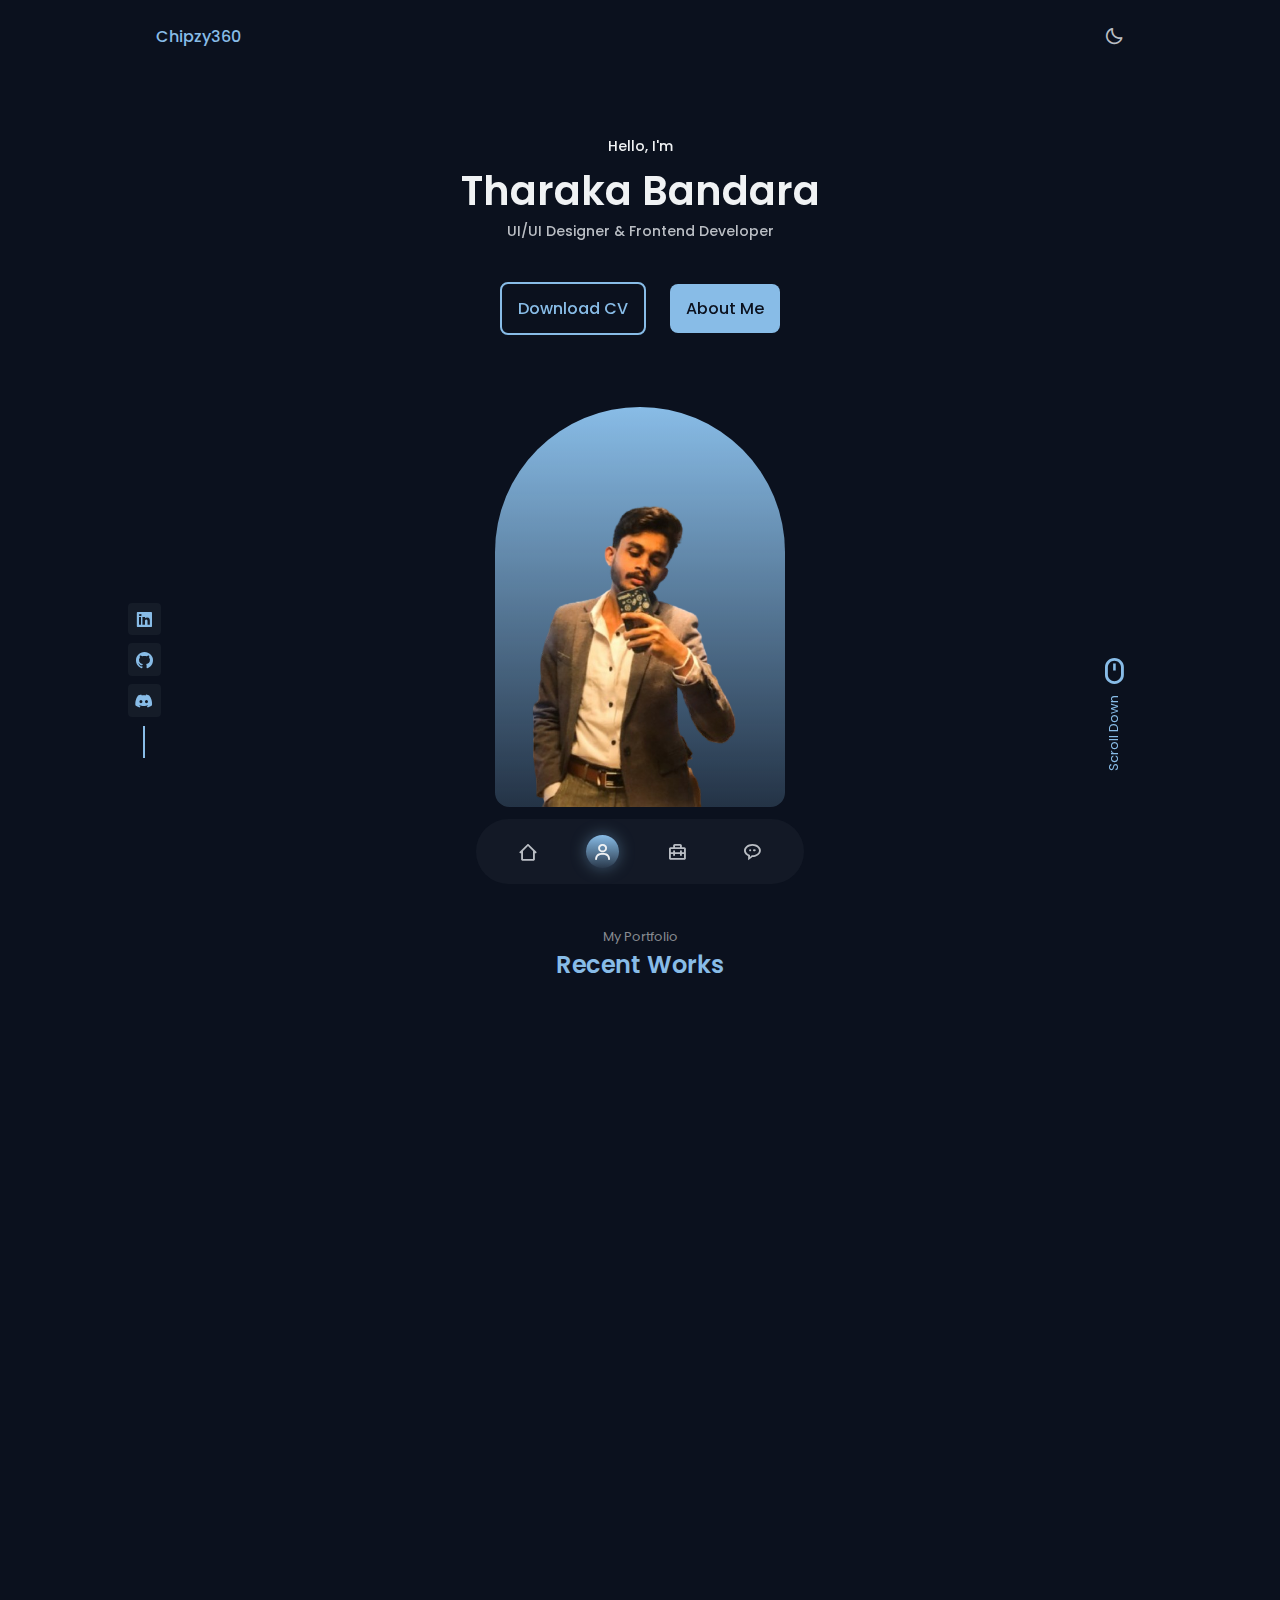
<file: index1.html>
<!DOCTYPE html>
    <html lang="en">
    <head>
        <meta charset="UTF-8">
        <meta name="viewport" content="width=device-width, initial-scale=1.0">

        <!--=============== FAVICON ===============-->
        <link rel="shortcut icon" href="assets/img/icons8-p-32.png" type="image/x-icon">

        <!--=============== BOXICONS ===============-->
        <link href='https://unpkg.com/boxicons@2.1.4/css/boxicons.min.css' rel='stylesheet'>

        <!--=============== SWIPER CSS ===============-->
        <link rel="stylesheet" href="assets/css/swiper-bundle.min.css">

        <!--=============== CSS ===============-->
        <link rel="stylesheet" href="assets/css/styles2.css">

        <title> Projects</title>
    </head>
    <body>
        <!--=============== HEADER ===============-->
        <header class="header" id="header">
            <nav class="nav container">
                <a href="#" class="nav__logo">Chipzy360</a>

                <div class="nav__menu">
                    <ul class="nav__list">
                        <li class="nav__item">
                            <a href="index.html" class="nav__link ">
                                <i class='bx bx-home-alt-2'></i>
                            </a>
                        </li>

                        <li class="nav__item">
                            <a href="#home" class="nav__link active-link">
                                <i class='bx bx-user'></i>
                            </a>
                        </li>                        
                        
                        <li class="nav__item">
                            <a href="#work" class="nav__link ">
                                <i class='bx bx-briefcase-alt-2'></i>
                            </a>
                        </li>

                        <li class="nav__item">
                            <a href="index.html" class="nav__link ">
                                <i class='bx bx-message-rounded-dots'></i>
                            </a>
                        </li>

                        
                    </ul>
                </div>
                <!-- theme chane button -->
                <i class='bx bx-moon change-theme' id="theme-button" ></i>
            </nav>
        </header>

        <!--=============== MAIN ===============-->
        <main class="main">
            <!--=============== HOME ===============-->
            <section class="home section" id="home">
                <div class="home__container containe grid">
                    <div class="home__data">
                        <span class="home__greeting">Hello, I'm</span>
                        <h1 class="home__name">Tharaka Bandara</h1>
                        <h3 class="home__education">UI/UI Designer & Frontend Developer</h3>

                        <div class="home__buttons">
                            <a download="" href="pdf/Tharaka_Bandara_Resume.pdf" class="button button--ghost">
                                Download CV
                            </a>

                            <a href="#about" class="button">About Me</a>
                        </div>
                    </div>

                    <div class="home__handle">
                        <img src="assets/img/perfil1.png" alt="" class="home__img">
                    </div>

                    <div class="home__social">
                        <a href="https://www.linkedin.com/in/tharaka-vimukthi-44a316201" target="_blank" class="home__social-link">
                            <i class='bx bxl-linkedin-square'  ></i>
                        </a>

                        <a href="https://github.com/Chipzy98" target="_blank" class="home__social-link">
                            <i class='bx bxl-github'></i>
                        </a>

                        <a href="https://discord.com/invite/8Pk3hgWb" target="_blank" class="home__social-link">
                            <i class='bx bxl-discord-alt'></i>
                        </a>
                    </div>

                    <a href="#about" class="home__scroll">
                        <i class='bx bx-mouse home__scroll-icon'></i>
                        <span class="home__scroll-name">Scroll Down</span>
                    </a>
                </div>
            </section>
            
            <!--=============== ABOUT ===============-->
            <!-- <section class="about section" id="about">
                
            </section> -->

            <!--=============== SKILLS ===============-->
            <!-- <section class="skills section" id="skills">
                
            </section> -->

            <!--=============== SERVICES ===============-->
            <!-- <section class="services section">
                
            </section> -->

            <!--=============== WORK ===============-->
            <section class="work section" id="work">
                <span class="section__subtitle">My Portfolio</span>
                <h2 class="section__title">Recent Works</h2>

                <div class="work__filters">
                    <span class="work__item active-work" data-filter='all'>All</span>
                    <span class="work__item" data-filter='.ui'>Designs</span>
                    <span class="work__item" data-filter='.frontend'>Frontend</span>
                    <span class="work__item" data-filter='.others'>Others</span>
                </div>

                <div class="works__container container grid">
                    <div class="work__card mix ui">
                        <img src="assets/img/Pixel 7a.png" alt="" class="work__img">

                        <h3 class="work__title">Mobile Dashboard Android</h3>

                        <a href="https://www.figma.com/design/qPeSl1GYrF8YJWXo4ixf1y/Mobile-Dashboard?node-id=0-1&t=maSUX9XV8XuB0s0l-1" class="work__button">
                            Demo <i class='bx bx-right-arrow-alt work__icon'></i>
                        </a>                        
                    </div>

                    <div class="work__card mix ui">
                        <img src="assets/img/project1.png" alt="" class="work__img">

                        <h3 class="work__title">Event Management System</h3>

                        <a href="https://www.figma.com/design/6YnFisCUnCAnDz7RPV7QIW/Event-Management-System?node-id=0-1&t=j4E6SUJtxhNLM7eA-1" class="work__button">
                            Demo <i class='bx bx-right-arrow-alt work__icon'></i>
                        </a>                        
                    </div>

                    <div class="work__card mix ui">
                        <img src="assets/img/project3.png" alt="" class="work__img">

                        <h3 class="work__title">Heal Life (Health Care)</h3>

                        <a href="https://www.figma.com/design/xpe05z7kqXFxcWe5TuqTam/Healthcare-e-commerce-applications-UI%2FUX-Design?t=1Tr7ejMQqu1aaGxg-1" class="work__button">
                            Demo <i class='bx bx-right-arrow-alt work__icon'></i>
                        </a>                        
                    </div>

                    <div class="work__card mix ui">
                        <img src="assets/img/project4.png" alt="" class="work__img">

                        <h3 class="work__title">Ocean One Hotel</h3>

                        <a href="https://www.figma.com/design/jD0s6FiubSl11fPhsEQuFs/Ocean-One-Hotel-Sri-Lanka?node-id=0-1&t=2CG6hUrkYYkOg79q-1" class="work__button">
                            Demo <i class='bx bx-right-arrow-alt work__icon'></i>
                        </a>                        
                    </div>

                    <div class="work__card mix ui">
                        <img src="assets/img/project2.png" alt="" class="work__img">

                        <h3 class="work__title">Photographer Portfolio</h3>

                        <a href="https://www.figma.com/design/9IAesxtG22j66st2GN1cPx/Photographer-Portfolio?t=1Tr7ejMQqu1aaGxg-1" class="work__button">
                            Demo <i class='bx bx-right-arrow-alt work__icon'></i>
                        </a>                        
                    </div>

                    <!-- 2nd set -->

                    <div class="work__card mix ui">
                        <img src="assets/img/project5.png" alt="" class="work__img">

                        <h3 class="work__title">Luxury Hotel Webpage</h3>

                        <a href="https://www.figma.com/design/BKzAlfFvBb0AD0GZbGwaiM/Hotel-Website-Design-(Community)?t=1Tr7ejMQqu1aaGxg-1" class="work__button">
                            Demo <i class='bx bx-right-arrow-alt work__icon'></i>
                        </a>                        
                    </div>

                    <div class="work__card mix ui">
                        <img src="assets/img/project11.png" alt="" class="work__img">

                        <h3 class="work__title">IOS Smart Watch App</h3>

                        <a href="https://drive.google.com/drive/folders/1T8Nejf3boBmtJn-pymwr9-D6c6MErnP8?usp=drive_link" class="work__button">
                            Demo <i class='bx bx-right-arrow-alt work__icon'></i>
                        </a>                        
                    </div>

                    <div class="work__card mix ui">
                        <img src="assets/img/project12.png" alt="" class="work__img">

                        <h3 class="work__title">Mirabel Designs</h3>

                        <a href="https://www.figma.com/design/17sXwcxVjCiqlQYWh65sYA/Mirabel-Design-(Jewelry-Shop)?node-id=0-1&t=1Tr7ejMQqu1aaGxg-1" class="work__button">
                            Demo <i class='bx bx-right-arrow-alt work__icon'></i>
                        </a>                        
                    </div>

                    <div class="work__card mix ui">
                        <img src="assets/img/project13.png" alt="" class="work__img">

                        <h3 class="work__title">AI Chat Assistance</h3>

                        <a href="https://www.figma.com/design/iTplbRZSHdsJmBATak6ivX/Ai-Chat-Assistance?node-id=187-2195&t=1Tr7ejMQqu1aaGxg-1" class="work__button">
                            Demo <i class='bx bx-right-arrow-alt work__icon'></i>
                        </a>                        
                    </div>

                    <!-- 3rd set -->

                    <div class="work__card mix ui">
                        <img src="assets/img/project7.png" alt="" class="work__img">

                        <h3 class="work__title">Montesoori LMS</h3>

                        <a href="https://www.figma.com/design/lnRBzVGOiGd5tPa2vFVwFs/Montessori---LMS?node-id=0-1&t=5X0yj3G8t9DNuN5Z-1" class="work__button">
                            Demo <i class='bx bx-right-arrow-alt work__icon'></i>
                        </a>                        
                    </div>

                    <div class="work__card mix ui">
                        <img src="assets/img/project9.png" alt="" class="work__img">

                        <h3 class="work__title">Photographer Web Page</h3>

                        <a href="https://www.figma.com/design/HuC77l2rlqaV3qizTerHV0/WEB-For-Photographer?node-id=0-1&t=SkkOOsGaw6vWld37-1" class="work__button">
                            Demo <i class='bx bx-right-arrow-alt work__icon'></i>
                        </a>                        
                    </div>

                    <div class="work__card mix ui">
                        <img src="assets/img/project10.png" alt="" class="work__img">

                        <h3 class="work__title">COCO Doctor Mobile App</h3>

                        <a href="https://drive.google.com/file/d/1x0US_e2TrSfDoEEwLVMNoeRozhoC0BLc/view?usp=sharing" class="work__button">
                            Demo <i class='bx bx-right-arrow-alt work__icon'></i>
                        </a>                        
                    </div>

                    <div class="work__card mix ui">
                        <img src="assets/img/project6.png" alt="" class="work__img">

                        <h3 class="work__title">Travel Agency Website</h3>

                        <a href="https://www.figma.com/design/PI5zT4DVl8GaPBcNn8Qbl2/Travel-Agency?t=09QAQntKkykPKAyf-1" class="work__button">
                            Demo <i class='bx bx-right-arrow-alt work__icon'></i>
                        </a>                        
                    </div>

                    <div class="work__card mix ui">
                        <img src="assets/img/project15.png" alt="" class="work__img">

                        <h3 class="work__title">Clothing Store Web</h3>

                        <a href="https://www.figma.com/design/KBXrH94UPo5u3foryLVVwK/Cloth-Store-%7C-Fashion-Store-%7C-E-commerce-UI-Kit-(Community)?node-id=0-1&t=09QAQntKkykPKAyf-1" class="work__button">
                            Demo <i class='bx bx-right-arrow-alt work__icon'></i>
                        </a>                        
                    </div>

                    <!-- 4th set -->

                    <div class="work__card mix ui">
                        <img src="assets/img/project8.png" alt="" class="work__img">

                        <h3 class="work__title">Restaurant Web Page</h3>

                        <a href="https://drive.google.com/drive/folders/1Ij0QWP8fuuXyGr7BZQZj67Kgm2ZbeHQL?usp=drive_link" class="work__button">
                            Demo <i class='bx bx-right-arrow-alt work__icon'></i>
                        </a>                        
                    </div>

                    <div class="work__card mix ui">
                        <img src="assets/img/project14.png" alt="" class="work__img">

                        <h3 class="work__title">Sing-In / Sing-out Page</h3>

                        <a href="https://www.figma.com/design/EKZV08j40tJ2vmoCPPXRGg/Sign-in-%2F-Sign-up-for-Clothing-Brand-UI?t=09QAQntKkykPKAyf-1" class="work__button">
                            Demo <i class='bx bx-right-arrow-alt work__icon'></i>
                        </a>                        
                    </div>       

                    <!-- frontend-->
                    <div class="work__card mix frontend">
                        <img src="assets/img/project12.png" alt="" class="work__img">

                        <h3 class="work__title">Mirabel Designs</h3>

                        <a href="https://github.com/Chipzy98/MirabelJewels.git" class="work__button">
                            Demo <i class='bx bx-right-arrow-alt work__icon'></i>
                        </a>                        
                    </div>

                    <div class="work__card mix frontend">
                        <img src="assets/img/project17.png" alt="" class="work__img">

                        <h3 class="work__title">Colombo Maths Web page</h3>

                        <a href="https://github.com/Chipzy98/ColomboMaths.git" class="work__button">
                            Demo <i class='bx bx-right-arrow-alt work__icon'></i>
                        </a>                        
                    </div>

                    <div class="work__card mix frontend">
                        <img src="assets/img/project16.png" alt="" class="work__img">

                        <h3 class="work__title">Heal Well Hospital Management System</h3>

                        <a href="https://github.com/Chipzy98/pos--Hospital-management-system-healwell-.git" class="work__button">
                            Demo <i class='bx bx-right-arrow-alt work__icon'></i>
                        </a>                        
                    </div>

                    <div class="work__card mix frontend">
                        <img src="assets/img/project18.png" alt="" class="work__img">

                        <h3 class="work__title">Library Management System</h3>

                        <a href="https://github.com/Chipzy98/Library-System.git" class="work__button">
                            Demo <i class='bx bx-right-arrow-alt work__icon'></i>
                        </a>                        
                    </div>

                    <!-- others -->

                    <div class="work__card mix others">
                        <img src="assets/img/project7.png" alt="" class="work__img">

                        <h3 class="work__title">Asian Pearl Montesoori LMS</h3>

                        <a href="https://github.com/Chipzy98/Asian-Pearl-LMS.git" class="work__button">
                            Demo <i class='bx bx-right-arrow-alt work__icon'></i>
                        </a>                        
                    </div>

                    <div class="work__card mix others">
                        <img src="assets/img/project119.png" alt="" class="work__img">

                        <h3 class="work__title">Car Wash Management System</h3>

                        <a href="https://github.com/Chipzy98/CarwashManagementSystem.git" class="work__button">
                            Demo <i class='bx bx-right-arrow-alt work__icon'></i>
                        </a>                        
                    </div>

                    <div class="work__card mix others">
                        <img src="assets/img/project16.png" alt="" class="work__img">

                        <h3 class="work__title">Heal Well Hospital Management System</h3>

                        <a href="https://github.com/Chipzy98/pos--Hospital-management-system-healwell-.git" class="work__button">
                            Demo <i class='bx bx-right-arrow-alt work__icon'></i>
                        </a>                        
                    </div>

                </div>
            </section>

            <!--=============== TESTIMONIALS ===============-->
            <!-- <section class="testimonial section">
                
            </section> -->

            <!--=============== CONTACT ===============-->
            <!-- <section class="contact section" id="contact">
                
            </section> -->
        </main>

        <!--=============== FOOTER ===============-->
        <footer class="footer">
            <div class="footer__container container">
                <h1 class="footer__title">Chipzy360</h1>

                <ul class="footer__list">
                    <li>
                        <a href="#home" class="footer__link">Home</a>
                    </li>

                    <li>
                        <a href="#work" class="footer__link">Projects</a>
                    </li>

                    <li>
                        <a href="#contact" class="footer__link">Contact</a>
                    </li>
                </ul>

                <ul class="footer__social">
                    <a href="https://www.linkedin.com/in/tharaka-vimukthi-44a316201" class="footer__social-link">
                        <i class='bx bxl-linkedin-square'  ></i>
                    </a>

                    <a href="https://github.com/Chipzy98" class="footer__social-link">
                        <i class='bx bxl-github'></i>
                    </a>

                    <a href="https://discord.com/invite/8Pk3hgWb" class="footer__social-link">
                        <i class='bx bxl-discord-alt'></i>
                    </a>
                </ul>

                <span class="footer__copy">
                    Chipzy360 &#169; All Right Reserved
                </span>
            </div>
        </footer>

        <!--=============== SCROLLREVEAL ===============-->
        <script src="assets/2js/scrollreveal1.min.js"></script>

        <!--=============== SWIPER JS ===============-->
        <!-- <script src=""></script> -->

        <!--=============== MIXITUP FILTER ===============-->
        <script src="assets/2js/mixitup.min.js"></script>

        <!--=============== MAIN JS ===============-->
        <script src="assets/2js/main1.js"></script>
    </body>
</html>
</file>
<file: assets/css/styles2.css>
/*=============== GOOGLE FONTS ===============*/
@import url("https://fonts.googleapis.com/css2?family=Poppins:wght@400;500;600&display=swap");

/*=============== VARIABLES CSS ===============*/
:root {
  --header-height: 3.5rem;

  /*========== Colors ==========*/
  /*Color mode HSL(hue, saturation, lightness)*/
  /*
        Purple: hsl(250, 66%, 75%)
        Blue: hsl(207, 90%, 72%)
        Pink: hsl(356, 66%, 75%)
        Teal: hsl(174, 63%, 62%)
  */
  --first-hue: 207;
  --sat: 66%;
  --lig: 72%;
  --second-hue: 219;
  --first-color: hsl(var(--first-hue), var(--sat), var(--lig));
  --first-color-alt: hsl(var(--first-hue), var(--sat), 68%); /* -4% */
  --title-color: hsl(var(--second-hue), 15%, 95%);
  --text-color: hsl(var(--second-hue), 8%, 75%);
  --text-color-light: hsl(var(--second-hue), 4%, 55%);
  --body-color: hsl(var(--second-hue), 48%, 8%);
  --container-color: hsl(var(--second-hue), 32%, 12%);

  /*========== Font and typography ==========*/
  /*.5rem = 8px | 1rem = 16px ...*/
  --body-font: 'Poppins', sans-serif;
  --biggest-font-size: 1.75rem;
  --h1-font-size: 1.5rem;
  --h2-font-size: 1.25rem;
  --h3-font-size: 1rem;
  --normal-font-size: .938rem;
  --small-font-size: .813rem;
  --smaller-font-size: .75rem;
  --tiny-font-size: .625rem;

  /*========== Font weight ==========*/
  --font-medium: 500;
  --font-semibold: 600;

  /*========== z index ==========*/
  --z-tooltip: 10;
  --z-fixed: 100;
  --z-modal: 1000;
}

/* Responsive typography */
@media screen and (min-width: 968px) {
  :root {
    --biggest-font-size: 2.5rem;
    --h1-font-size: 2.25rem;
    --h2-font-size: 1.5rem;
    --h3-font-size: 1.25rem;
    --normal-font-size: 1rem;
    --small-font-size: .875rem;
    --smaller-font-size: .813rem;
  }
}

/*=============== BASE ===============*/
* {
  box-sizing: border-box;
  padding: 0;
  margin: 0;
}

html {
  scroll-behavior: smooth;
}

body,
button,
input,
textarea {
  font-family: var(--body-font);
  font-size: var(--normal-font-size);
}

body {
  background-color: var(--body-color);
  color: var(--text-color);
  transition: .4s; /* for light mode animation */
}

h1, h2, h3 {
  color: var(--title-color);
  font-weight: var(--font-semibold);
}

ul {
  list-style: none;
}

a {
  text-decoration: none;
}

button {
  cursor: pointer;
  border: none;
  outline: none;
}

img {
  max-width: 100%;
  height: auto;
}

/*=============== THEME ===============*/
.change-theme{
  font-size: 1.25rem;
  cursor: pointer;
  transition: .3s;
}

.change-theme:hover{
  color: var(--first-color);
}

/*========== Variables light theme ==========*/
body.light-theme{
  --title-color: hsl(var(--second-hue), 15%, 15%);
  --text-color: hsl(var(--second-hue), 8%, 35%);
  --body-color: hsl(var(--second-hue), 100%, 99%);
  --container-color: #ffff
  ;
}

/*========== 
    Color changes in some parts of 
    the website, in light theme
==========*/
.light-theme .scroll-header{
  box-shadow: 0 2px 4px hsla(0, 0%, 1%, .1);
}

.light-theme .nav__menu{
  background-color: hsla(var(--second-hue), 32% 90%, .8);
}


.light-theme .section__subtitle{
  color: var(--text-color);
}

.light-theme .home__social-link{
  box-shadow: 0 2px 8px hsla(var(--second-hue), 48% 8%, .1);
}

.light-theme .home__social::after,
.light-theme .footer__social-link{
  background-color: var(--title-color);
}

.light-theme .home__social-link,
.light-theme .home__scroll,
.light-theme .button,
.light-theme .button:hover,
.light-theme .active-work,
.light-theme .footer__title,
.light-theme .footer__link,
.light-theme .footer__copy{
  color: var(--title-color);
}

.light-theme .work__card{
  box-shadow: 0 2px 16px hsla(var(--second-hue), 48%, 8%, .1);
}

.light-theme::-webkit-scrollbar{
  background-color: hsl(var(--second-hue), 8%, 66%);
}

.light-theme::-webkit-scrollbar-thumb{
  background-color: hsl(var(--second-hue), 8%, 54%);
}

.light-theme::-webkit-scrollbar-thumb:hover{
  background-color: hsl(var(--second-hue), 8%, 44%);
}


/*=============== REUSABLE CSS CLASSES ===============*/
.container {
  max-width: 968px;
  margin-left: 1rem;
  margin-right: 1rem;
}

.grid {
  display: grid;
  gap: 1.25rem;
}

.main {
  overflow: hidden;
}

.section {
  padding: 4.5rem 0 1rem;
}

.section__title, 
.section__subtitle {
  text-align: center;
}

.section__title {
  font-size: var(--h2-font-size);
  color: var(--first-color);
  margin-bottom: 2rem;
}

.section__subtitle {
  display: block;
  font-size: var(--smaller-font-size);
  color: var(--text-color-light);
}

/*=============== HEADER & NAV===============*/
.header{
  position: fixed;
  top: 0;
  left: 0;
  width: 100%;
  background-color: var(--body-color);
  z-index: var(--z-fixed);
  transition: .4s; /* for light mode animation */
}

.nav{
  height: var(--header-height);
  display: flex;
  justify-content: space-between;
  align-items: center;
}

.nav__logo{
  color: var(--first-color);
  font-weight: var(--font-medium);
  transition: .4s;
}

.nav__logo:hover{
  color: var(--first-color-alt);
}

.nav__menu{
  position: fixed;
  bottom: 1rem;
  background-color: hsla(var(--second-hue), 32%, 12%, .8);
  width: 90%;
  border-radius: 4rem;
  padding: 1rem 2.25rem;
  backdrop-filter: blur(10px);
  transition: .4s; /* for light mode animation */
}

.nav__list{
  display: flex;
  justify-content: space-between;
  align-items: center;
}

.nav__link{
  color: var(--text-color);
  font-size: 1.25rem;
  padding: .4rem;
  display: flex;
  border-radius: 5rem;
}



/* Active link */
.active-link{

  background: linear-gradient(180deg, 
              hsla(var(--first-hue), var(--sat), var(--lig), 1),
              hsla(var(--first-hue), var(--sat), var(--lig), .2)  
              );
  box-shadow: 0 0 16px hsla(var(--first-hue), var(--sat), var(--lig), .4); 
  color: var(--title-color);
}

/* Change background header */
.scroll-header{
  box-shadow: 0 4px 4px hsla(0, 0%, 4%, .3);
}

/*=============== HOME ===============*/
.home__container{
  position: relative;
  row-gap: 4.5rem;
  padding-top: 2rem;
}

.home__data{
  text-align: center;
}

.home__greeting,
.home__education{
  font-size: var(--small-font-size);
  font-weight: var(--font-medium);
}

.home__greeting{
  display: block;
  color: var(--title-color);
  margin-bottom: .25rem;
}

.home__education{
  color: var(--text-color);
  margin-bottom: 2.5rem;
}

.home__name{
  font-size: var(--biggest-font-size);
}

.home__img{
  width: 260px;
}
.home__handle{
  justify-self: center;
  width: 190px;
  height: 293px;
  background: linear-gradient(180deg,
              hsla(var(--first-hue),var(--sat),var(--lig), 1),
              hsla(var(--first-hue),var(--sat),var(--lig), .2)
  );
  border-radius: 10rem 10rem 1rem 1rem;
  display: flex;
  align-items: flex-end;
  justify-content: center;
  overflow: hidden;
}

.home__buttons{
  display: flex;
  justify-content: center;
  align-items: center;
  gap: 1.5rem;
}

.home__social,
.home__scroll{
  position: absolute;
}

.home__social{
  bottom: 5rem;
  left: 8rem;
  display: grid;
  row-gap: .5rem;
}

.home__social-link{
  width: max-content;
  background-color: var(--container-color);
  color: var(--first-color);
  padding: .2rem;
  border-radius: .25rem;
  display: flex;
  font-size: 1rem;
  transition: .4s;
}

.home__social-link:hover{
  background-color: var(--first-color);
  color: #fff;
}

.home__social::after{
  content: '';
  width: 32px;
  height: 2px;
  background-color: var(--first-color);
  transform: rotate(90deg) translate(16px, 3px);
}

.home__scroll{
  color: var(--first-color);
  right: 8rem;
  bottom: 4rem;
  display: grid;
  row-gap: 2.25rem;
  justify-items: center;
}

.home__scroll:hover{
  color:var(--first-color) ;
}

.home__scroll-icon{
  font-size: 1.25rem;
}

.home__scroll-name{
  font-size: var(--smaller-font-size);
  transform: rotate(-90deg);
}


/*=============== BUTTONS ===============*/
.button{
  display: inline-block;
  background-color: var(--first-color);
  color: var(--body-color);
  padding: .75rem 1rem;
  border-radius: .5rem;
  font-weight: var(--font-medium);
  transition: .4s;
}

.button:hover{
  background-color: var(--first-color-alt);
  color: var(--body-color);
}

.button--ghost{
  background-color: transparent;
  border: 2px solid var(--first-color);
  color: var(--first-color);
}



/*=============== ABOUT ===============*/


/*=============== SKILLS ===============*/


/*=============== SERVICES ===============*/


/* Services modal */


/*Active modal*/


/*=============== WORK ===============*/
.works__container{
  padding-top: 1rem;
}

.work__filters{
  display: flex;
  justify-content: center;
  align-items: center;
  column-gap: .75rem;
  margin-bottom: 2rem;
}

.work__item{
  cursor: pointer;
  color: var(--title-color);
  padding: .25rem .75rem;
  font-weight: var(--font-medium);
  border-radius: .5rem;
}

.work__card{
  background-color: var(--container-color);
  padding: 1rem;
  border-radius: 1rem;
}

.work__img{
  border-radius: 1rem;
  margin-bottom: .75rem;
}

.work__title{
  font-size: var(--normal-font-size);
  font-weight: var(--font-medium);
  margin-bottom: .25rem;
}

.work__button{
  width: max-content;
  color: var(--first-color);
  font-size: var(--small-font-size);
  display: flex;
  align-items: center;
  column-gap: .25rem;
}

.work__button:hover .work__icon{
  transform: translateX(.25rem);
}

.work__icon{
  font-size: 1rem;
  transition: .4s;
}

/* Active item work*/
.active-work{
  background-color: var(--first-color);
  color: var(--body-color);
}

/*=============== TESTIMONIAL ===============*/


/* Swiper class */


/*=============== CONTACT ===============*/


/*=============== FOOTER ===============*/
.footer{
  background-color: var(--first-color);
}

.footer__container{
  padding: 2rem 0 6rem;
}

.footer__title,
.footer__link{
  color: var(--body-color);
}

.footer__title{
  text-align: center;
  margin-bottom: 2rem;
}

.footer__list{
  display: flex;
  justify-content: center;
  column-gap: 1.5rem;
  margin-bottom: 2rem;
}

.footer__social{
  display: flex;
  justify-content: center;
  column-gap: 1.25rem;
}

.footer__social-link{
  background-color: var(--body-color);
  color: var(--first-color);
  padding: .25rem;
  border-radius: .25rem;
  font-size: 1rem;
  display: inline-flex;
}

.footer__copy{
  display: block;
  margin-top: 4.5rem;
  color: var(--container-color);
  text-align: center;
  font-size: var(--smaller-font-size);
}

/*=============== SCROLL BAR ===============*/
::-webkit-scrollbar{
  width: .6rem;
  border-radius: .5rem;
  background-color: hsl(var(--second-hue), 8%, 38%);
}

::-webkit-scrollbar-thumb{
  background-color: hsl(var(--second-hue), 8%, 26% );
  border-radius: .5rem;
}

::-webkit-scrollbar-thumb:hover{
  background-color: hsl(var(--second-hue), 8%, 20% );
}

/*=============== BREAKPOINTS ===============*/
/* For small devices */
@media screen and (max-width:320px){
  .nav__menu{
    padding: 1rem 1.5rem;
  }

  .home__buttons{
    flex-direction: column;
  }

  .home__handle{
    width: 150px;
    height: 253px;
  }
  .home__img{
    width: 130px;
  }
  .work__item{
    font-size: var(--small-font-size);
  }
  .work__filters{
    column-gap: .25rem;
  }
}

/* For medium devices */
@media screen and (min-width:576px) {
  .nav__menu{
    width: 328px;
    left: 0;
    right: 0;
    margin: 0 auto;
  }

  .works__container{
    justify-content: center;
  }

  .work__img{
    width: 295px;
  }
}

@media screen and (min-width:767px){
  .works__container{
    grid-template-columns: repeat(2, max-content);
  }
}


/* For large devices */
@media screen and (min-width:992px){
  .container {
    margin-left: auto;
    margin-right: auto;
  }

  .section{
    padding: 6.5rem 0 1rem;
  }

  .section__title{
    margin-bottom: 3.5rem;
  }

  .nav{
    height: calc(var(--header-height) + 1rem);
  }

  .home__handle{
    width: 290px;
    height: 400px;
  }
  .home__img{
    width: 220px;
  }
  .home__social-link{
    padding: .4rem;
    font-size: 1.25rem;
  }
  .home__social::after{
    transform: rotate(90deg) translate(16px,0);
  }
  .home__scroll-icon{
    font-size: 2rem;
  }

  .works__container{
    gap: 3rem;
  }
  .work__card{
    padding: 1.25rem;
  }
  .work__img{
    margin-bottom: 1rem;
  }

  .work__title{
    margin-bottom: .5rem;
  }

  .footer__social-link{
    font-size: 1.25rem;
    padding: .4rem;
    border-radius: .5rem;
  }
}
</file>
